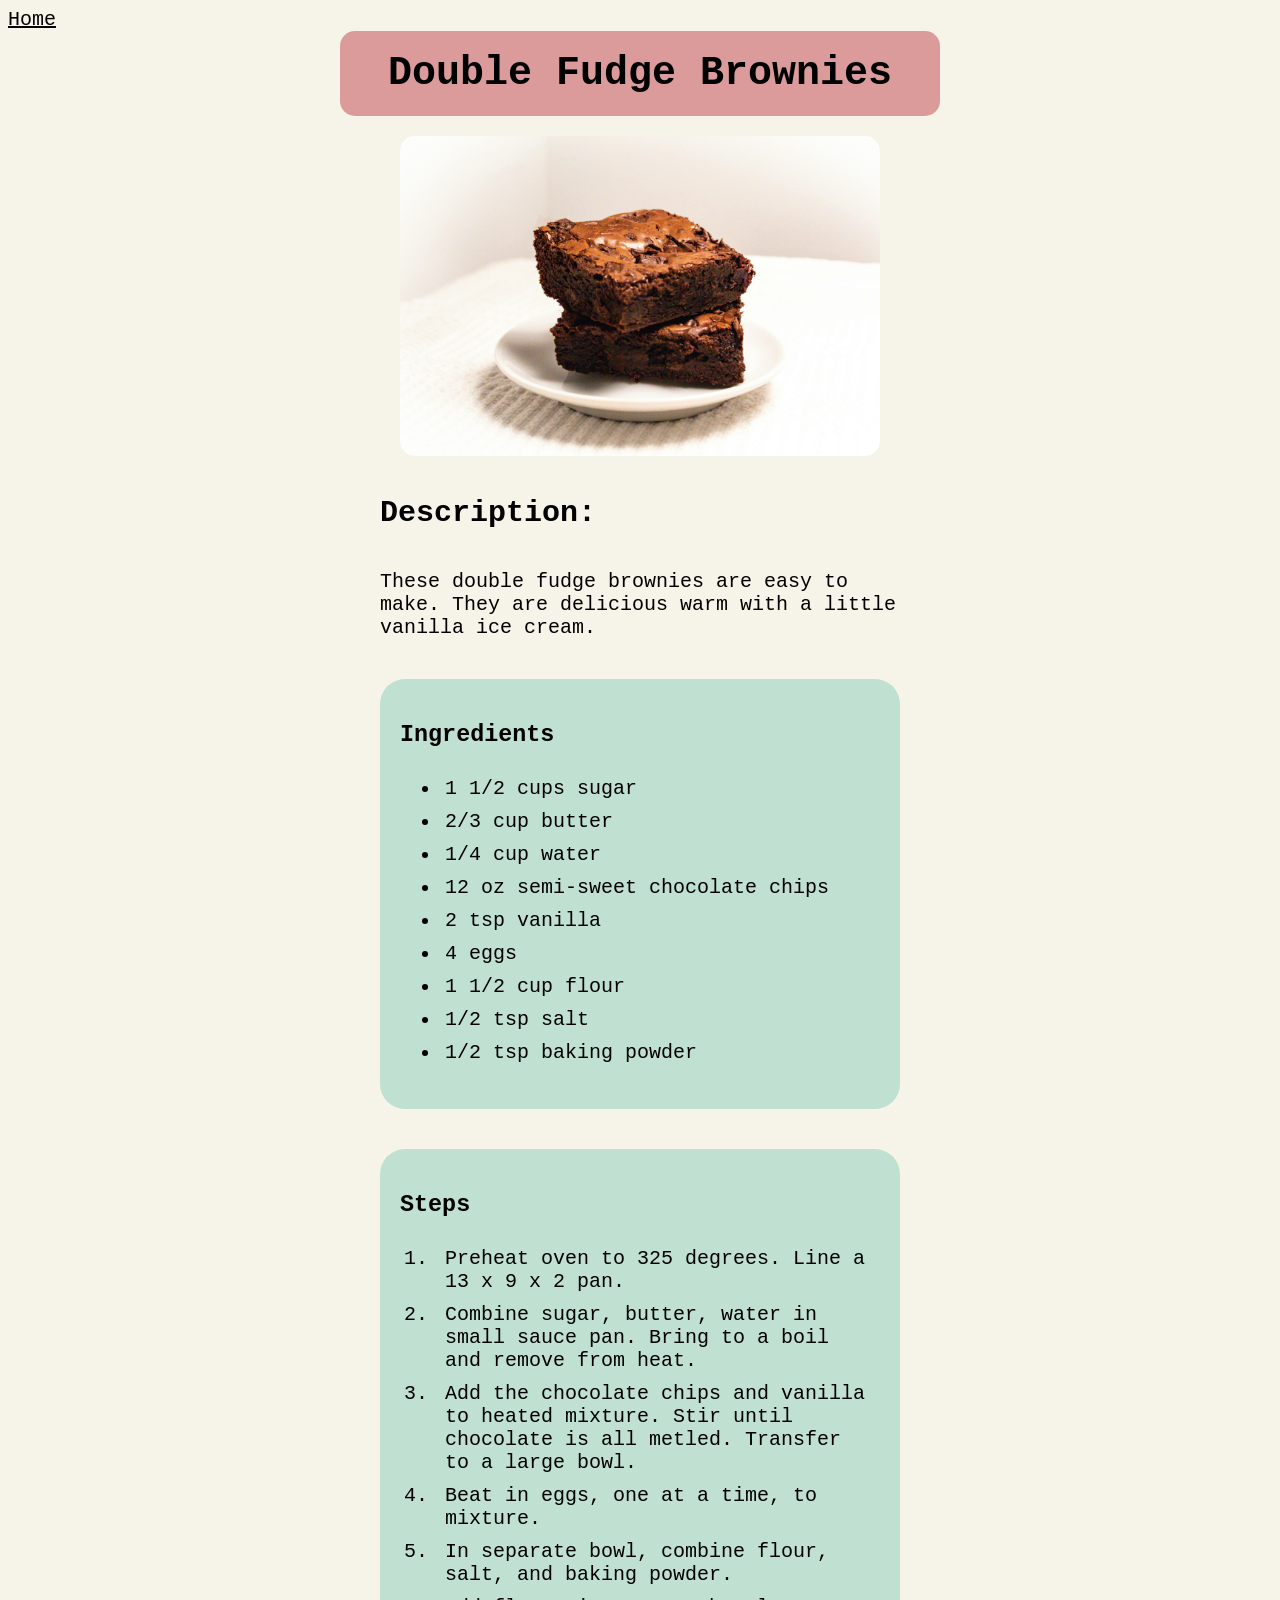
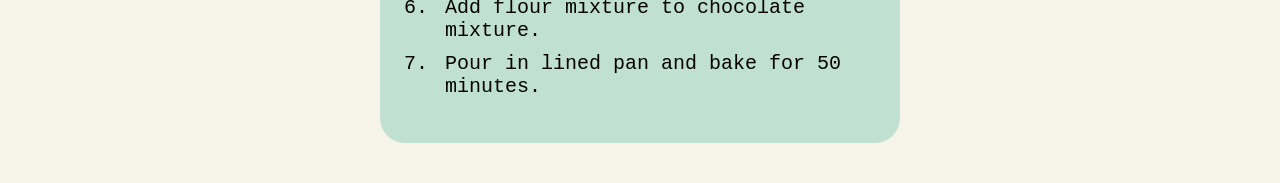
<file: recipes/double-fudge-brownies.html>
<!DOCTYPE html>
<html lang="en">
<head>
    <meta charset="UTF-8">
    <meta name="viewport" content="width=device-width, initial-scale=1.0">
    <link rel="stylesheet" href="../styles.css">
    <title>Double Fudge Brownies</title>
</head>
<header>
    <a href="../index.html">Home</a>
</header>
<body>
    <div class="card">
        <h1 class="recipe-name">Double Fudge Brownies</h1>
        <img src="../images/brownies.jpg" width="300" alt="Two brownies stacked on top each other">

        <h2 class="description">Description:</h2>
        <p class="description">These double fudge brownies are easy to make. They are delicious warm with a little vanilla ice cream. </p>

        <div class="ingredients">
            <h3>Ingredients</h3>
            <ul>
                <li>1 1/2 cups sugar</li>
                <li>2/3 cup butter</li>
                <li>1/4 cup water</li>
                <li>12 oz semi-sweet chocolate chips</li>
                <li>2 tsp vanilla</li>
                <li>4 eggs</li>
                <li>1 1/2 cup flour</li>
                <li>1/2 tsp salt</li>
                <li>1/2 tsp baking powder</li>
            </ul>
        </div>

        <div class="steps">
            <h3>Steps</h3>
            <ol>
                <li>Preheat oven to 325 degrees. Line a 13 x 9 x 2 pan.</li>
                <li>Combine sugar, butter, water in small sauce pan. Bring to a boil and remove from heat.</li>
                <li>Add the chocolate chips and vanilla to heated mixture. Stir until chocolate is all metled. Transfer to a large bowl.</li>
                <li>Beat in eggs, one at a time, to mixture.</li>
                <li>In separate bowl, combine flour, salt, and baking powder.</li>
                <li>Add flour mixture to chocolate mixture.</li>
                <li>Pour in lined pan and bake for 50 minutes.</li>
            </ol>
        </div>
    </div>
</body>
</html>
</file>
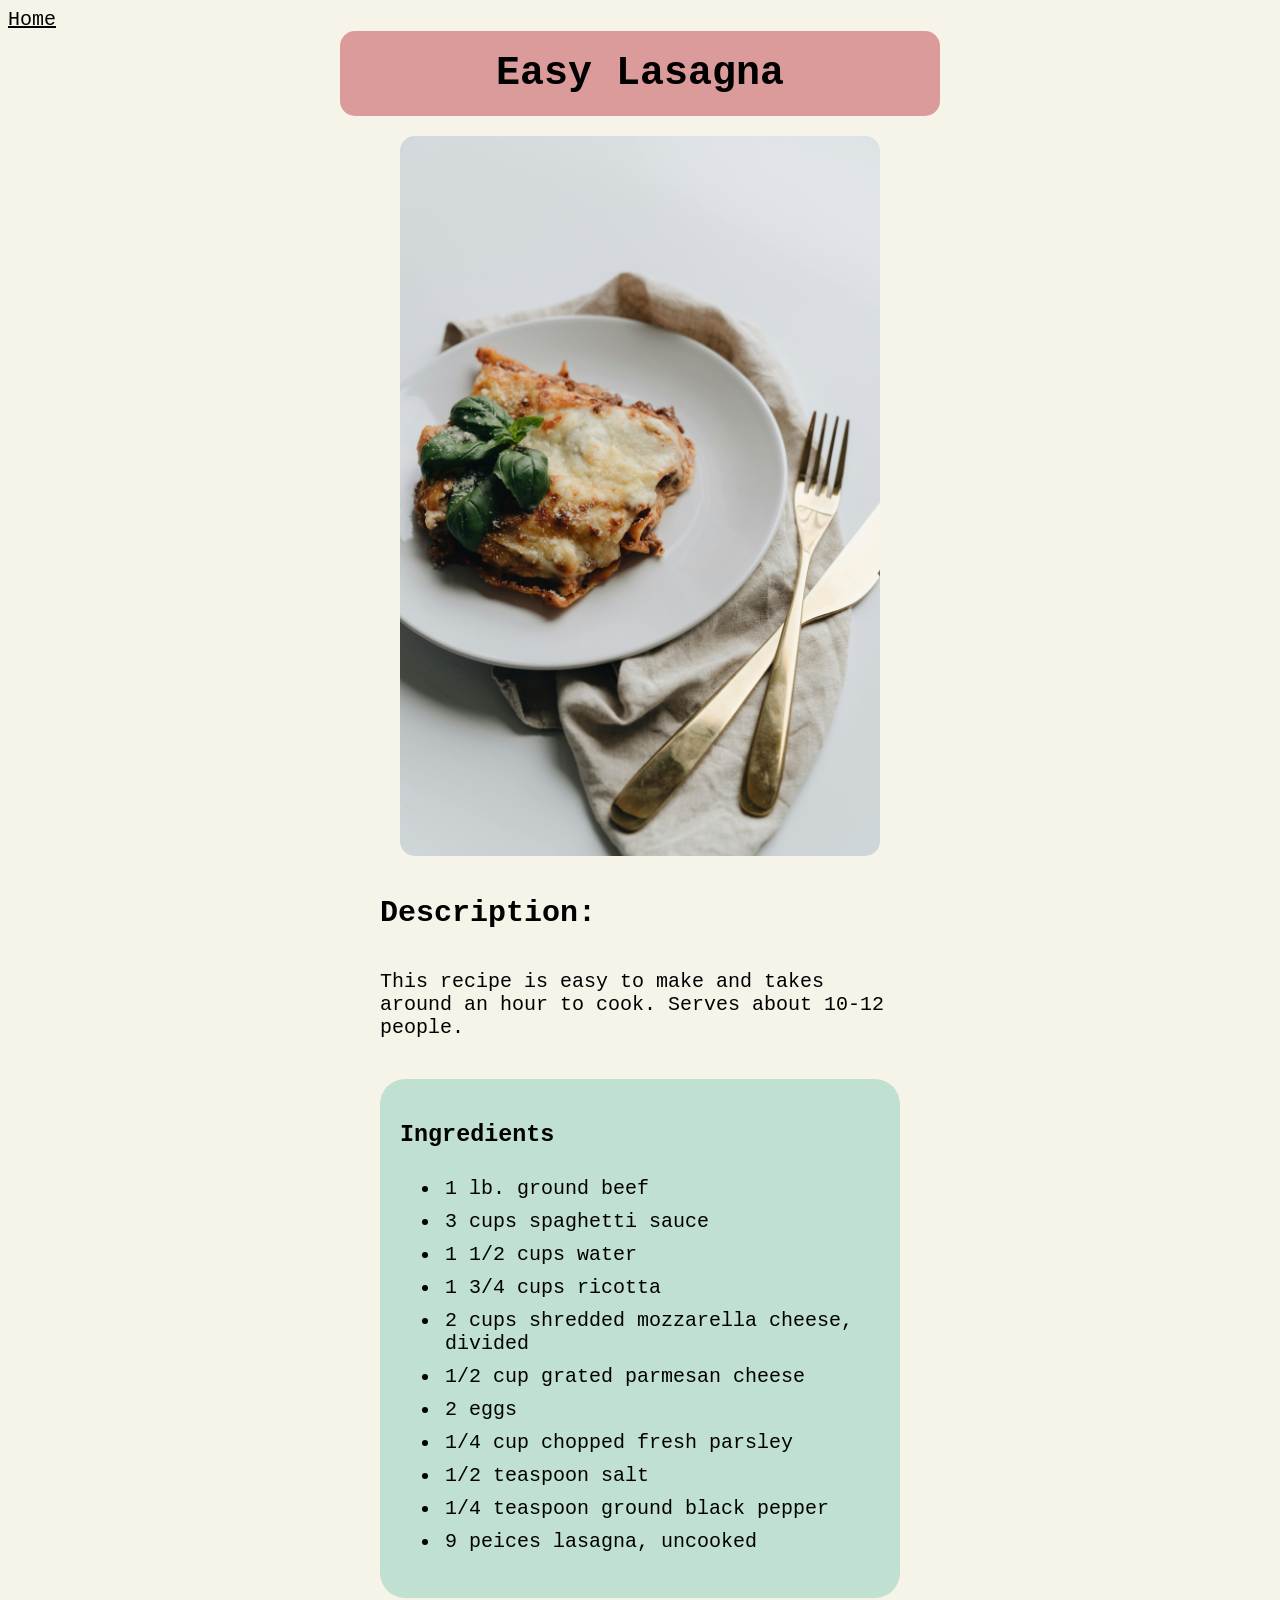
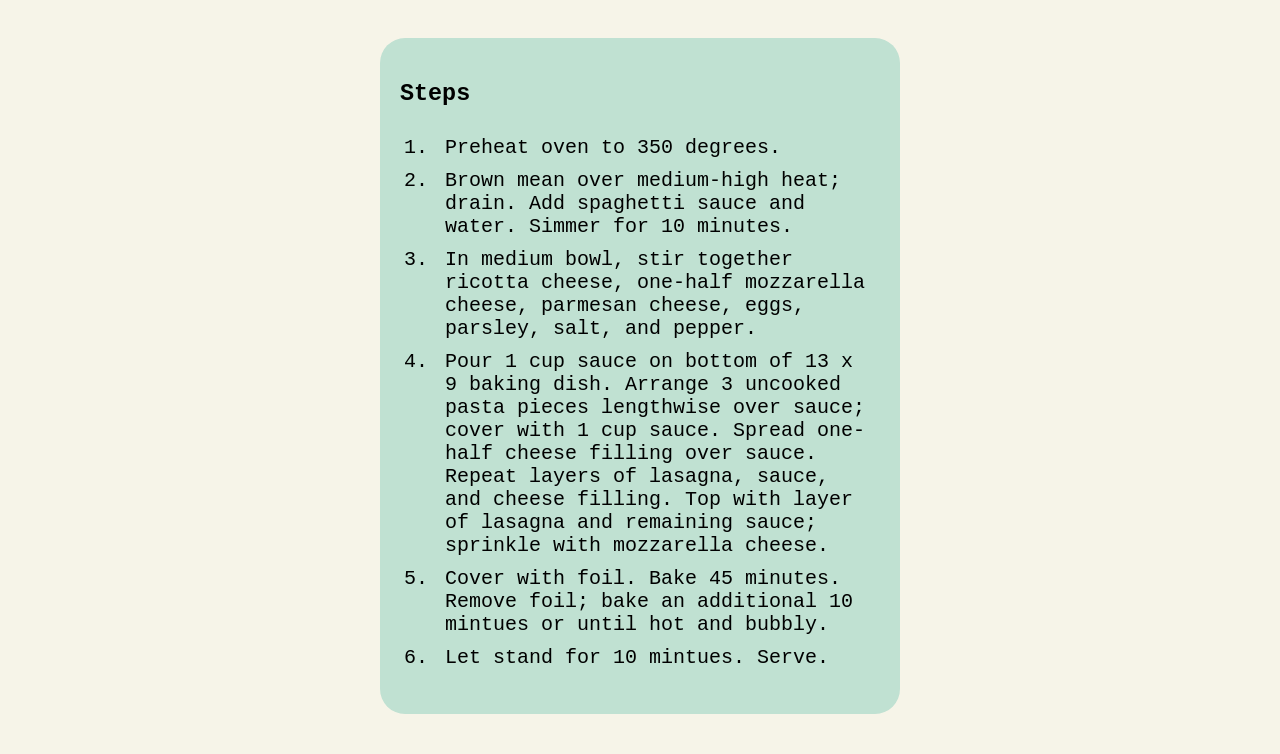
<file: recipes/easy-lasagna.html>
<!DOCTYPE html>
<html lang="en">
<head>
    <meta charset="UTF-8">
    <meta name="viewport" content="width=device-width, initial-scale=1.0">
    <link rel="stylesheet" href="../styles.css">
    <title>Easy Lasagna</title>
</head>
<header>
    <a href="../index.html">Home</a>
</header>
<body>
    <div class="card">
        <h1 class="recipe-name">Easy Lasagna</h1>
        <img src="../images/lasagna.jpg" width="200" alt="Plate of lasagna">

        <h2 class="description">Description:</h2>
        <p class="description">This recipe is easy to make and takes around an hour to cook. Serves about 10-12 people. </p>

        <div class="ingredients">
        <h3>Ingredients</h3>
            <ul>
                <li>1 lb. ground beef</li>
                <li>3 cups spaghetti sauce</li>
                <li>1 1/2 cups water</li>
                <li>1 3/4 cups ricotta</li>
                <li>2 cups shredded mozzarella cheese, divided</li>
                <li>1/2 cup grated parmesan cheese</li>
                <li>2 eggs</li>
                <li>1/4 cup chopped fresh parsley</li>
                <li>1/2 teaspoon salt</li>
                <li>1/4 teaspoon ground black pepper</li>
                <li>9 peices lasagna, uncooked</li>
            </ul>
        </div>

        <div class="steps">
            <h3>Steps</h3>
            <ol>
                <li>Preheat oven to 350 degrees.</li>
                <li>Brown mean over medium-high heat; drain. Add spaghetti sauce and water. Simmer for 10 minutes.</li>
                <li>In medium bowl, stir together ricotta cheese, one-half mozzarella cheese, parmesan cheese, eggs, parsley, salt, and pepper.</li>
                <li>Pour 1 cup sauce on bottom of 13 x 9 baking dish. Arrange 3 uncooked pasta pieces lengthwise over sauce; cover with 1 cup sauce. Spread one-half cheese filling over sauce. Repeat layers of lasagna, sauce, and cheese filling. Top with layer of lasagna and remaining sauce; sprinkle with mozzarella cheese.</li>
                <li>Cover with foil. Bake 45 minutes. Remove foil; bake an additional 10 mintues or until hot and bubbly.</li>
                <li>Let stand for 10 mintues. Serve.</li>
            </ol>
        </div>
    </div>
</body>
</html>
</file>
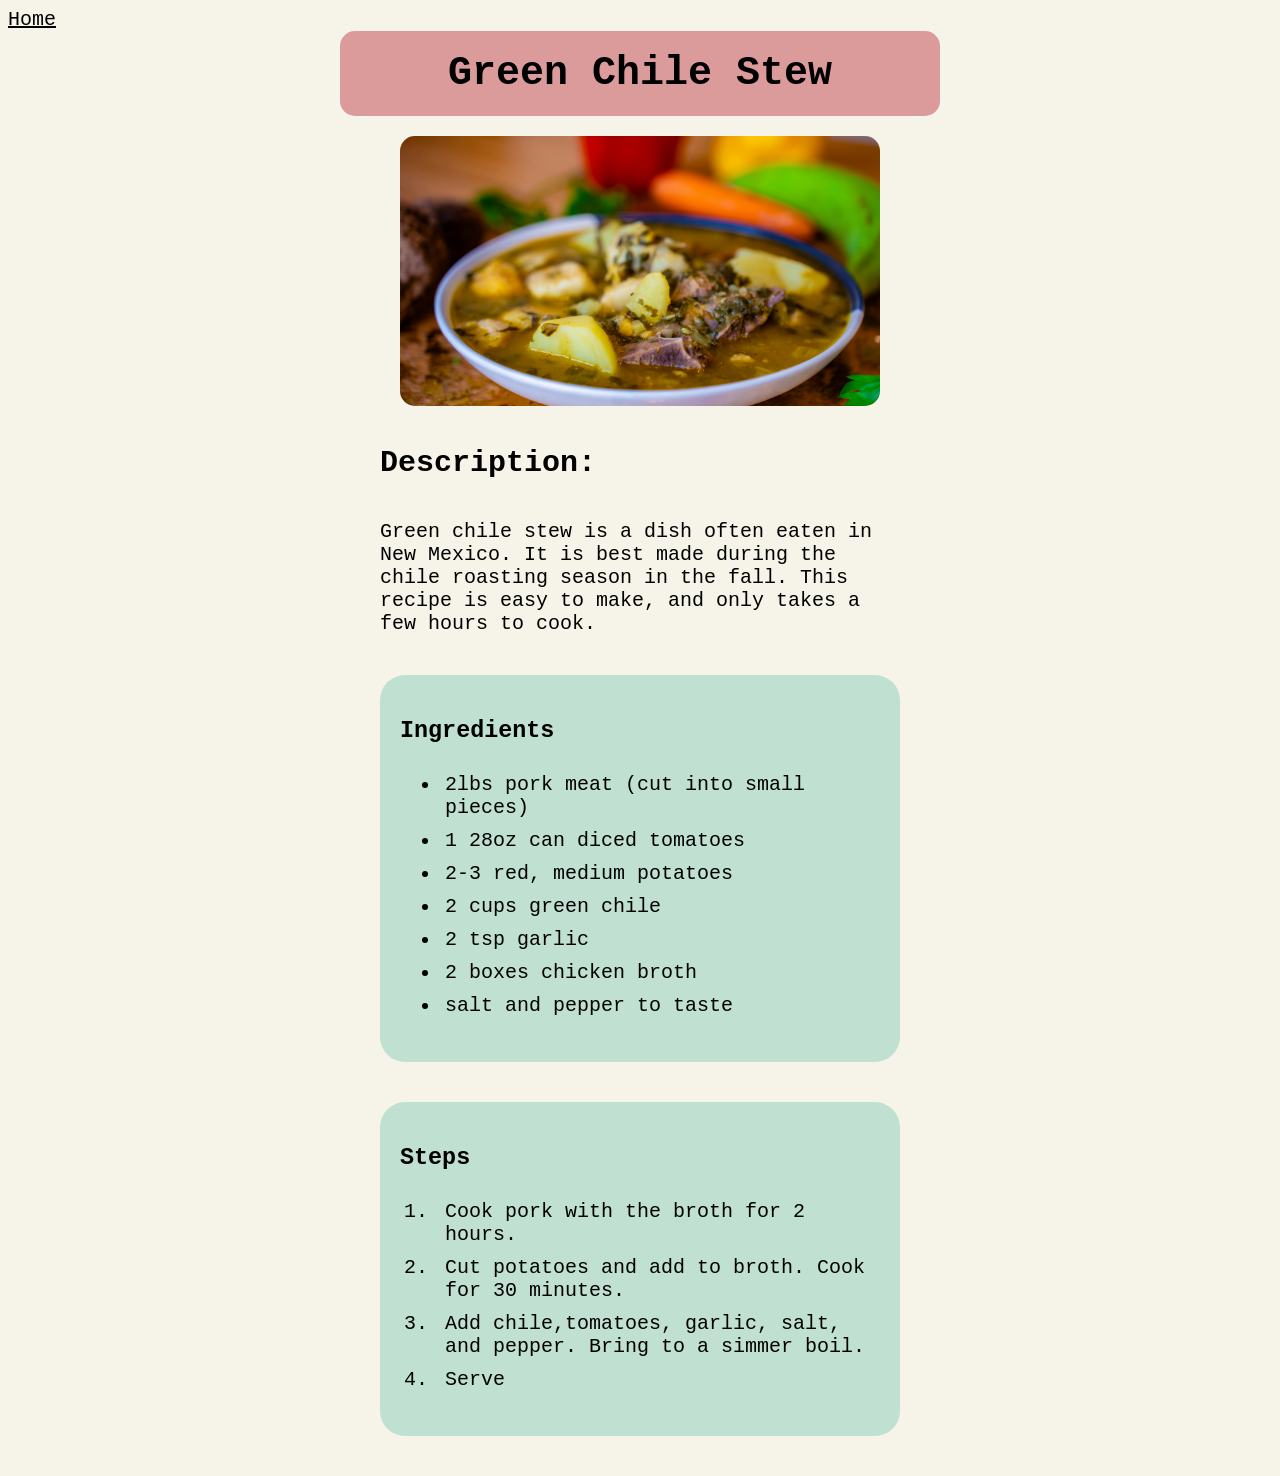
<file: recipes/green-chile-stew.html>
<!DOCTYPE html>
<html lang="en">
<head>
    <meta charset="UTF-8">
    <meta name="viewport" content="width=device-width, initial-scale=1.0">
    <link rel="stylesheet" href="../styles.css">
    <title>Green Chile Stew</title>
</head>
<header>
    <a href="../index.html">Home</a>
</header>
<body>
    <div class="card">
        <h1 class="recipe-name">Green Chile Stew</h1>
        <img src="../images/greenchilestew.jpg" alt="Bowl of green chile stew">
        
        <h2 class="description">Description:</h2>
        <p class="description">Green chile stew is a dish often eaten in New Mexico. It is best made during the chile roasting season in the fall. This recipe is easy to make, and only takes a few hours to cook.</p>

        <div class="ingredients">
            <h3>Ingredients</h3>
            <ul>
                <li>2lbs pork meat (cut into small pieces)</li>
                <li>1 28oz can diced tomatoes</li>
                <li>2-3 red, medium potatoes</li>
                <li>2 cups green chile</li>
                <li>2 tsp garlic</li>
                <li>2 boxes chicken broth</li>
                <li>salt and pepper to taste</li>
            </ul>
        </div>

        <div class="steps">
            <h3>Steps</h3>
            <ol>
                <li>Cook pork with the broth for 2 hours.</li>
                <li>Cut potatoes and add to broth. Cook for 30 minutes.</li>
                <li>Add chile,tomatoes, garlic, salt, and pepper. Bring to a simmer boil.</li>
                <li>Serve</li>
            </ol>
        </div>
    </div>
</body>
</html>
</file>
<file: styles.css>
body {
    background-color: #F6F4E8;
    font-family: 'Courier New', Courier, monospace;
    font-size: 20px;
}
.card {
    width: 600px;
    max-width: 80%;
    margin: 0 auto;
}

.homepage,
.recipe-name {
    background-color: #DC9B9B;
    padding: 20px;
    margin: 0 auto;
    text-align: center;
    border-color: #DC9B9B;
    border-radius: 15px;
}

.menu {
    margin-left: 0 auto;
    background-color: #C0E1D2;
    padding: 30px;
    border-color: #C0E1D2;
    border-radius: 15px;
}

.choices {
    background-color: #C0E1D2;
    margin-left: 40px;
    padding: 5px;
}

a {
    color: black;
}

.description {
    margin: 40px;
}

.ingredients,
.steps {
    background-color: #C0E1D2;
    padding: 20px;
    margin: 40px;
    border-color: #C0E1D2;
    border-radius: 25px;
    word-wrap: break-word;
    
}

.steps li,
.ingredients li {
    margin-left: 0px;
    padding: 5px;
}

img {
    margin: 20px auto;
    display: block;
    width: 600px;
    max-width: 80%;
    border-radius: 15px;;
}
</file>
